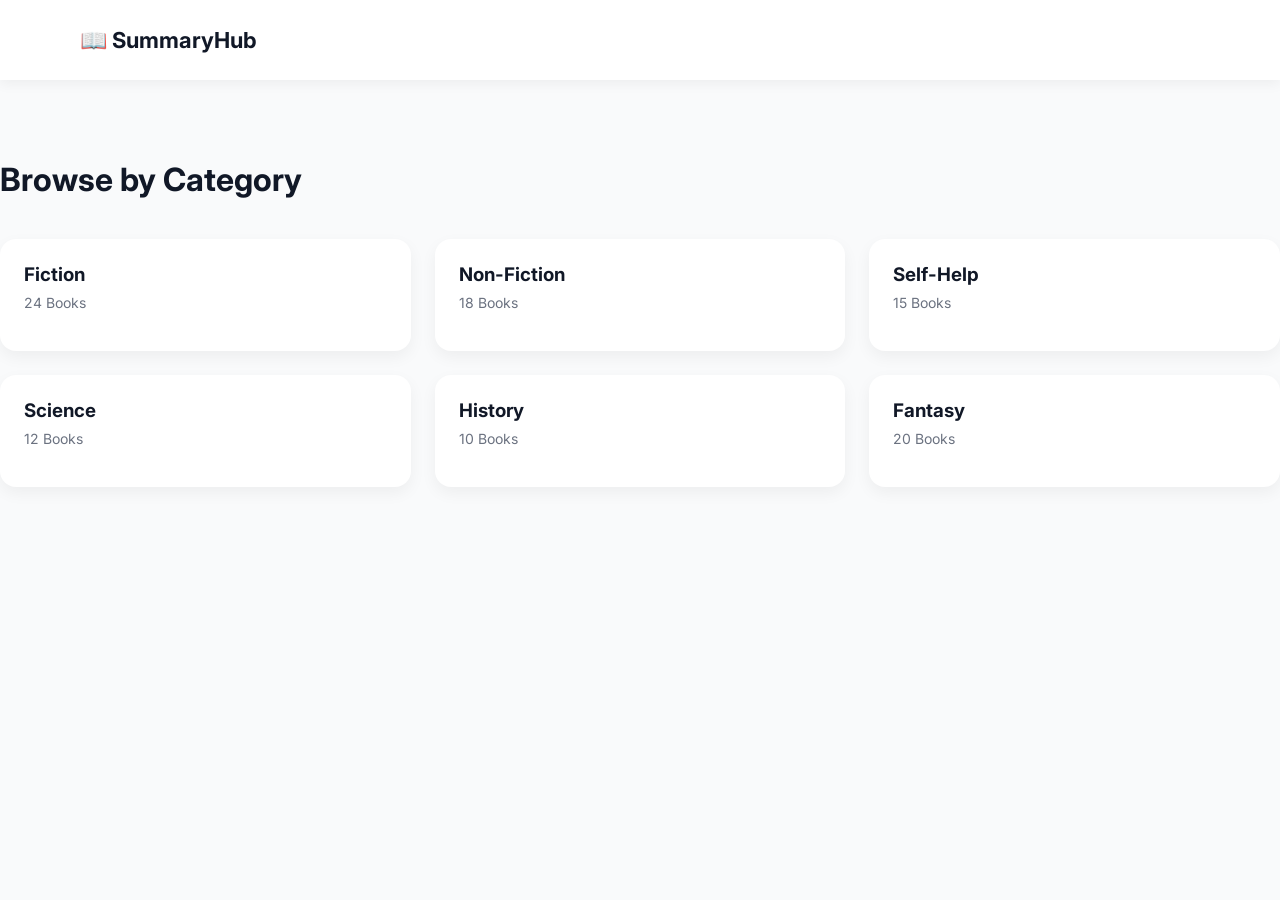
<file: categories.html>
<!DOCTYPE html>
<html>
<head>
<title>Categories</title>
<link rel="stylesheet" href="css/styles.css">
</head>
<body>

<div class="navbar">
  <div class="logo">📖 SummaryHub</div>
</div>

<div class="container section">
  <h1>Browse by Category</h1>

  <div class="grid-3" style="margin-top:40px;">
    <div class="card"><h3>Fiction</h3><p>24 Books</p></div>
    <div class="card"><h3>Non-Fiction</h3><p>18 Books</p></div>
    <div class="card"><h3>Self-Help</h3><p>15 Books</p></div>
    <div class="card"><h3>Science</h3><p>12 Books</p></div>
    <div class="card"><h3>History</h3><p>10 Books</p></div>
    <div class="card"><h3>Fantasy</h3><p>20 Books</p></div>
  </div>
</div>

</body>
</html>
</file>
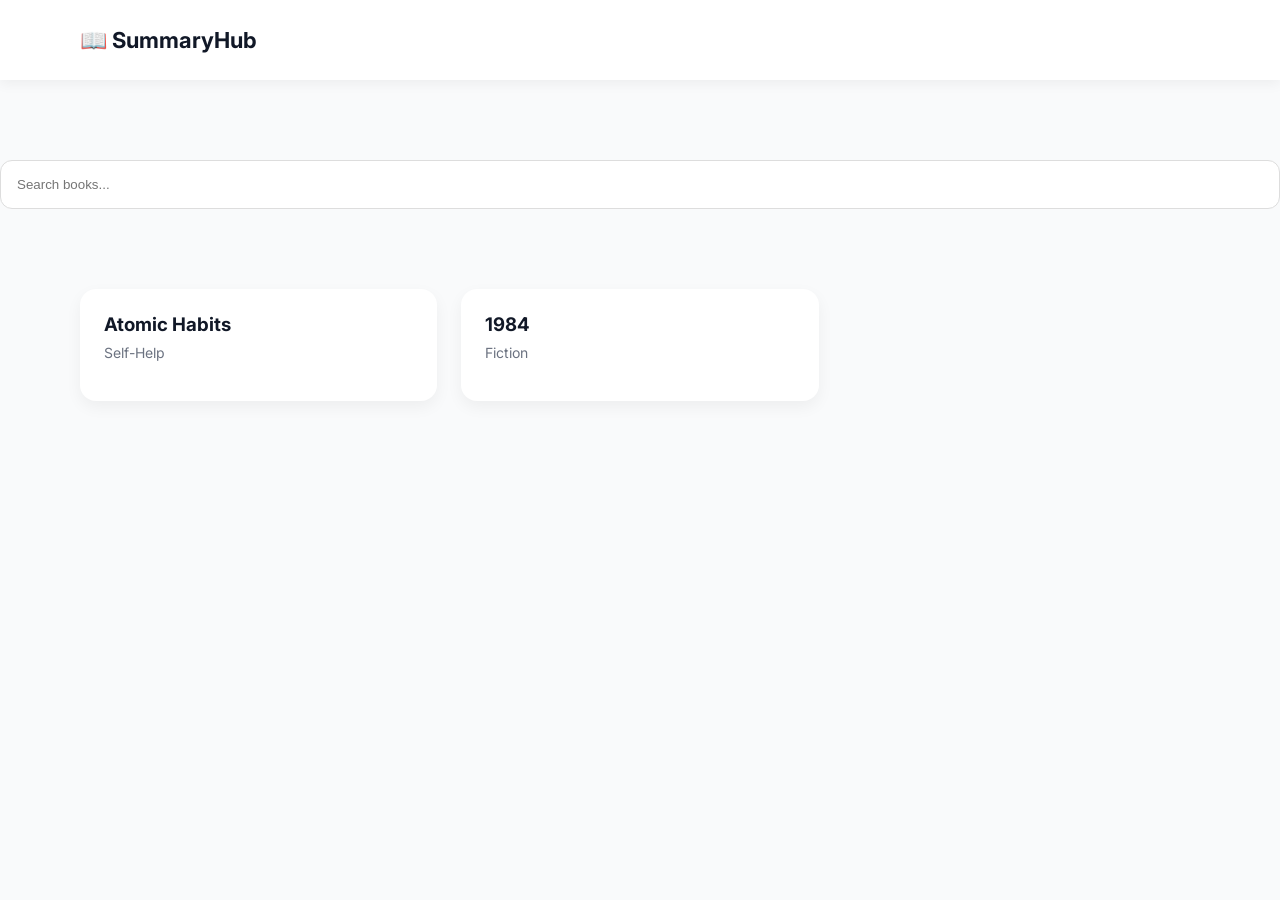
<file: search.html>
<!DOCTYPE html>
<html>
<head>
<title>Search</title>
<link rel="stylesheet" href="css/styles.css">
</head>
<body>

<div class="navbar">
  <div class="logo">📖 SummaryHub</div>
</div>

<div class="container section">
  <input type="text" placeholder="Search books..." 
  style="width:100%; padding:16px; border-radius:12px; border:1px solid #ddd;">
</div>

<div class="container grid-3">
  <div class="card"><h3>Atomic Habits</h3><p>Self-Help</p></div>
  <div class="card"><h3>1984</h3><p>Fiction</p></div>
</div>

</body>
</html>
</file>
<file: css/styles.css>
@import url('https://fonts.googleapis.com/css2?family=Inter:wght@400;600;700;800&display=swap');

:root {
  --primary: #4F46E5;
  --bg: #F9FAFB;
  --text-dark: #111827;
  --text-light: #6B7280;
  --accent: #F59E0B;
}

* {
  margin: 0;
  padding: 0;
  box-sizing: border-box;
}

body {
  font-family: 'Inter', sans-serif;
  background: var(--bg);
  color: var(--text-dark);
}

.container {
  max-width: 1280px;
  margin: auto;
  padding: 0 80px;
}

.navbar {
  height: 80px;
  background: white;
  display: flex;
  align-items: center;
  justify-content: space-between;
  padding: 0 80px;
  box-shadow: 0 4px 12px rgba(0,0,0,0.05);
}

.logo {
  font-weight: 700;
  font-size: 22px;
}

.nav-links a {
  margin-left: 24px;
  text-decoration: none;
  color: var(--text-dark);
  font-weight: 500;
}

.section {
  padding: 80px 0;
}

.hero {
  display: flex;
  align-items: center;
  justify-content: space-between;
  padding: 100px 0;
}

.hero h1 {
  font-size: 48px;
  margin-bottom: 16px;
}

.hero p {
  color: var(--text-light);
  margin-bottom: 24px;
  line-height: 1.6;
}

.btn {
  background: var(--primary);
  color: white;
  padding: 12px 24px;
  border-radius: 12px;
  text-decoration: none;
  font-weight: 600;
  display: inline-block;
}

.grid-3 {
  display: grid;
  grid-template-columns: repeat(3, 1fr);
  gap: 24px;
}

.card {
  background: white;
  padding: 24px;
  border-radius: 16px;
  box-shadow: 0 6px 16px rgba(0,0,0,0.05);
  transition: 0.3s;
}

.card:hover {
  transform: translateY(-5px);
}

.card img {
  width: 100%;
  border-radius: 12px;
  margin-bottom: 16px;
}

.card h3 {
  margin-bottom: 8px;
}

.card p {
  color: var(--text-light);
  font-size: 14px;
  margin-bottom: 16px;
}

.tag {
  display: inline-block;
  background: #EEF2FF;
  color: var(--primary);
  padding: 6px 14px;
  border-radius: 20px;
  font-size: 14px;
  margin: 4px 6px 4px 0;
}

.footer {
  background: white;
  padding: 60px 0;
  text-align: center;
  margin-top: 100px;
  color: var(--text-light);
}

.profile-header {
  display: flex;
  align-items: center;
  gap: 24px;
}

.profile-header img {
  border-radius: 50%;
}
</file>
